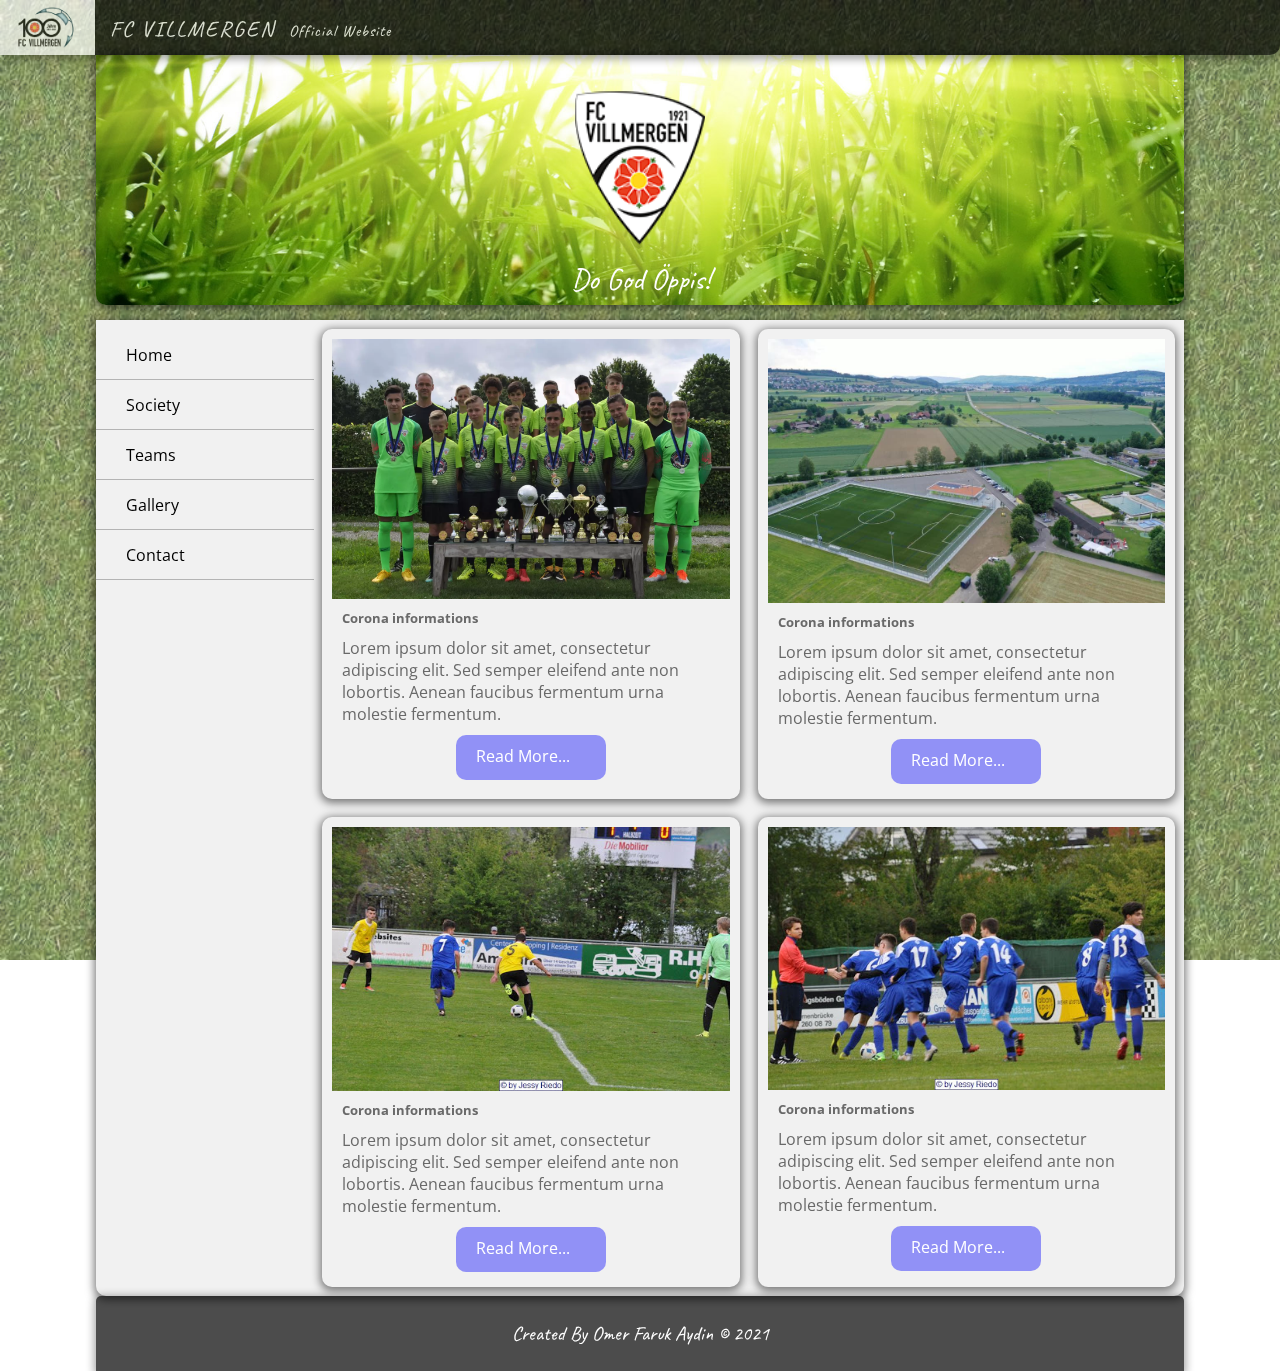
<file: index.html>
<!DOCTYPE html>
<html lang="en">

<head>
	<meta charset="UTF-8">
	<meta http-equiv="X-UA-Compatible" content="IE=edge">
	<meta name="viewport" content="width=device-width, initial-scale=1.0">
	<title>FC Villmergen</title>
	<link rel="stylesheet" href="style.css">
	<link rel="preconnect" href="https://fonts.gstatic.com">
	<link href="https://fonts.googleapis.com/css2?family=Caveat:wght@500&family=Open+Sans:wght@300;400;600&display=swap" rel="stylesheet">
	<link rel="stylesheet" href="https://use.fontawesome.com/releases/v5.0.13/css/all.css" integrity="sha384-DNOHZ68U8hZfKXOrtjWvjxusGo9WQnrNx2sqG0tfsghAvtVlRW3tvkXWZh58N9jp"
	 crossorigin="anonymous">
	<meta name="viewport" content="width=device-width, initial-scale=1, maximum-scale=1, user-scalable=0;">
</head>

<body>
	<img class="backgroundimg"  src="/images/Background-image.jpg" alt="">
  <header class="social">
    <img id="firstlogo"   src="/images/logo100.png" alt="">
    <a href="index.html"><p  class="font"> FC VILLMERGEN &nbsp;<span>Official Website</span></p> </a>    
    <a href="mailto:spiko@fc-villmergen.ch" target="_blank"><i class="far fa-envelope"></i></a>
    <a href="https://www.instagram.com/fcvillmergen1921/?hl=en" target="_blank"><i class="fab fa-instagram"></i></a>
    <a href="https://www.facebook.com/fcvillmergen" target="_blank"><i class="fab fa-facebook-square"></i></a>
    <a href="https://www.google.com/webhp?hl=en&sa=X&ved=0ahUKEwjaq8XQuIXwAhUPH-wKHafWCdIQPAgI" target="_blank"><i class="fab fa-google"></i></a> 
        
  </header>
  <main id="container">
    <header>
      <img id="header-image" src="/images/banner1.jpg" alt="">
      <a href="index.html"> <img id="centered" src="/images/logo.png" alt="#" width="130"> </a>
      <p class="header-text">Do God Öppis!</p>
    </header>
    <section >
      <nav>
        <ul>
          <li><a href="index.html"><i class="fas fa-home"></i>Home</a></li>
          <li><a href="society.html"><i class="fas fa-futbol"></i>Society</a></li>
          <li><a href="Teams.html"><i class="fas fa-users"></i>Teams</a></li>
          <li><a href="gallery.html"><i class="fas fa-images"></i>Gallery</a></li>
          <li><a href="contact.html"><i class="far fa-address-book"></i>Contact</a></li>
        </ul>
      </nav>
      <article>
        <aside class="content">
          <img src="/images/photoone.jpg" alt="#" class="infimg">
          <h5>Corona informations</h5>
          <p class="context">Lorem ipsum dolor sit amet, consectetur adipiscing elit. Sed semper eleifend ante non lobortis. Aenean faucibus fermentum urna molestie fermentum. </p>
          <a href="#" class="btnread">Read More...</a>
        </aside>
        <aside class="content">
          <img src="/images/Feld.jpg" alt="#" class="infimg">
          <h5>Corona informations</h5>
          <p class="context">Lorem ipsum dolor sit amet, consectetur adipiscing elit. Sed semper eleifend ante non lobortis. Aenean faucibus fermentum urna molestie fermentum. </p>
          <a href="#" class="btnread">Read More...</a>
        </aside>
        <aside class="content">
          <img src="/images/phototwo.jpg" alt="#" class="infimg">
          <h5>Corona informations</h5>
          <p class="context">Lorem ipsum dolor sit amet, consectetur adipiscing elit. Sed semper eleifend ante non lobortis. Aenean faucibus fermentum urna molestie fermentum. </p>
          <a href="#" class="btnread">Read More...</a>
        </aside>
        <aside class="content">
          <img src="/images/photothree.jpg" alt="#" class="infimg">
          <h5>Corona informations</h5>
          <p class="context">Lorem ipsum dolor sit amet, consectetur adipiscing elit. Sed semper eleifend ante non lobortis. Aenean faucibus fermentum urna molestie fermentum. </p>
          <a href="#" class="btnread">Read More...</a>
        </aside>
      </article>
    </section>
   <footer> 
    <a href="mailto:oemer.aydin@powercoders.org" target="_blank">Created By Omer Faruk Aydin &#169;  2021</a> 
   </footer>
  </main>
  <script src="script.js"></script>
</body>
</html>
</file>
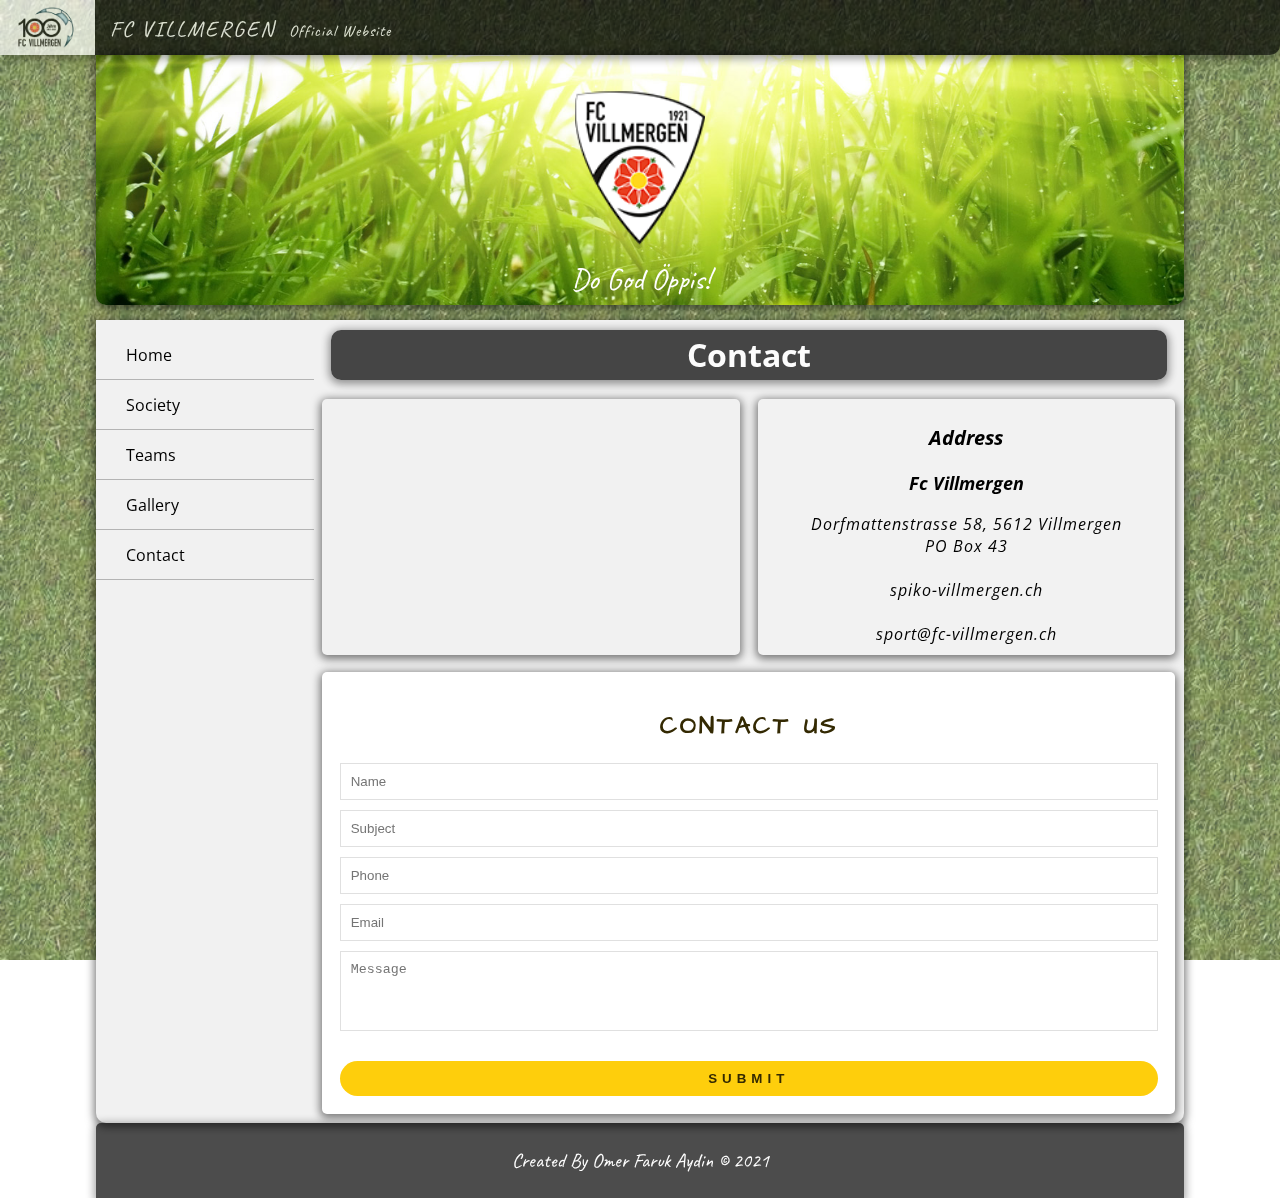
<file: contact.html>
<!DOCTYPE html>
<html lang="en">

<head>
	<meta charset="UTF-8">
	<meta http-equiv="X-UA-Compatible" content="IE=edge">
	<meta name="viewport" content="width=device-width, initial-scale=1.0">
	<title>Contact</title>
	<link rel="stylesheet" href="style.css">
	<link rel="preconnect" href="https://fonts.gstatic.com">
	<link href="https://fonts.googleapis.com/css2?family=Caveat:wght@500&family=Open+Sans:wght@300;400;600&display=swap" rel="stylesheet">
	<link rel="stylesheet" href="https://use.fontawesome.com/releases/v5.0.13/css/all.css" integrity="sha384-DNOHZ68U8hZfKXOrtjWvjxusGo9WQnrNx2sqG0tfsghAvtVlRW3tvkXWZh58N9jp"
	 crossorigin="anonymous">
	<meta name="viewport" content="width=device-width, initial-scale=1, maximum-scale=1, user-scalable=0;">
	<link rel="preconnect" href="https://fonts.gstatic.com">
	<link href="https://fonts.googleapis.com/css2?family=Architects+Daughter&display=swap" rel="stylesheet">
</head>

<body>
	<img class="backgroundimg" src="/images/Background-image.jpg" alt="">
  <header class="social">
     <img id="firstlogo" src="/images/logo100.png" alt="">
     <a href="index.html"><p  class="font"> FC VILLMERGEN &nbsp;<span>Official Website</span></p> </a> 
     <a href="mailto:spiko@fc-villmergen.ch" target="_blank"><i class="far fa-envelope"></i></a>
     <a href="https://www.instagram.com/fcvillmergen1921/?hl=en" target="_blank"><i  class="fab fa-instagram"></i></a>
     <a href="https://www.facebook.com/fcvillmergen" target="_blank"><i class="fab fa-facebook-square"></i></a>
     <a href="https://www.google.com/webhp?hl=en&sa=X&ved=0ahUKEwjaq8XQuIXwAhUPH-wKHafWCdIQPAgI" target="_blank"><i class="fab fa-google"></i></a> 
  </header>
  <main id="container">
     <header>
       <img id="header-image" src="/images/banner1.jpg" alt="">
       <a href="index.html"> <img id="centered" src="/images/logo.png" alt="#" width="130" > </a>
       <p class="header-text">Do God Öppis!</p>
     </header>
    <section>
      <nav>
        <ul>
          <li><a href="index.html"><i class="fas fa-home"></i>Home</a></li>
          <li><a href="society.html"><i class="fas fa-futbol"></i>Society</a></li>
          <li><a href="Teams.html"><i class="fas fa-users"></i>Teams</a></li>
          <li><a href="gallery.html"><i class="fas fa-images"></i>Gallery</a></li>
          <li><a href="contact.html"><i class="far fa-address-book"></i>Contact</a></li>
        </ul>
      </nav>
    <article>
      <h1>Contact</h1>
      <iframe src="https://www.google.com/maps/embed?pb=!1m18!1m12!1m3!1d6718.186147322434!2d8.241044399329029!3d47.35434742016132!2m3!1f0!2f0!3f0!3m2!1i1024!2i768!4f13.1!3m3!1m2!1s0x4790112cb524c991%3A0x5517b39ad207348f!2sFC%20Villmergen!5e1!3m2!1sen!2sch!4v1618682185495!5m2!1sen!2sch" width="600" height="450" style="border:0;" allowfullscreen="" loading="lazy"></iframe>
      <section class="address">
       <address>
          <p class="addresstitle">Address</p>
          <p class="addresssubtitle">Fc Villmergen </p>
          <span class="addressinfo">Dorfmattenstrasse 58, 5612 Villmergen <br>PO Box 43 <br>  <br>
          <a class="addressmail" href="mailto:spiko@fc-villmergen.ch" target="_blank">spiko-villmergen.ch</a> <br>
          <a class="addressmail"  href="mailto:sport@fc-villmergen.ch" target="_blank">sport@fc-villmergen.ch</a>
          </span>
        </address>
      </section>
     
        <section class="wrapper">
  <h2>Contact us</h2>
  <p id="error_message"></p>
  <form id="myform" onsubmit="return validate();">
    <aside class="input_field">
        <input type="text" placeholder="Name" id="name">
    </aside>
    <aside class="input_field">
        <input type="text" placeholder="Subject" id="subject">
    </aside>
    <aside class="input_field">
        <input type="text" placeholder="Phone" id="phone">
    </aside>
    <aside class="input_field">
        <input type="text" placeholder="Email" id="email">
    </aside>
    <aside class="input_field">
        <textarea placeholder="Message" id="message"></textarea>
    </aside>
    <aside class="btn">
        <input type="submit" value="SUBMIT">
    </aside>
  </form>
</section>
      
    </article>
  </section>
  <footer>
    <a href="mailto:oemer.aydin@powercoders.org" target="_blank">Created By Omer Faruk Aydin &#169;  2021</a>
  </footer>
 </main>
<script src="script.js"></script>
</body>
</html>
</file>
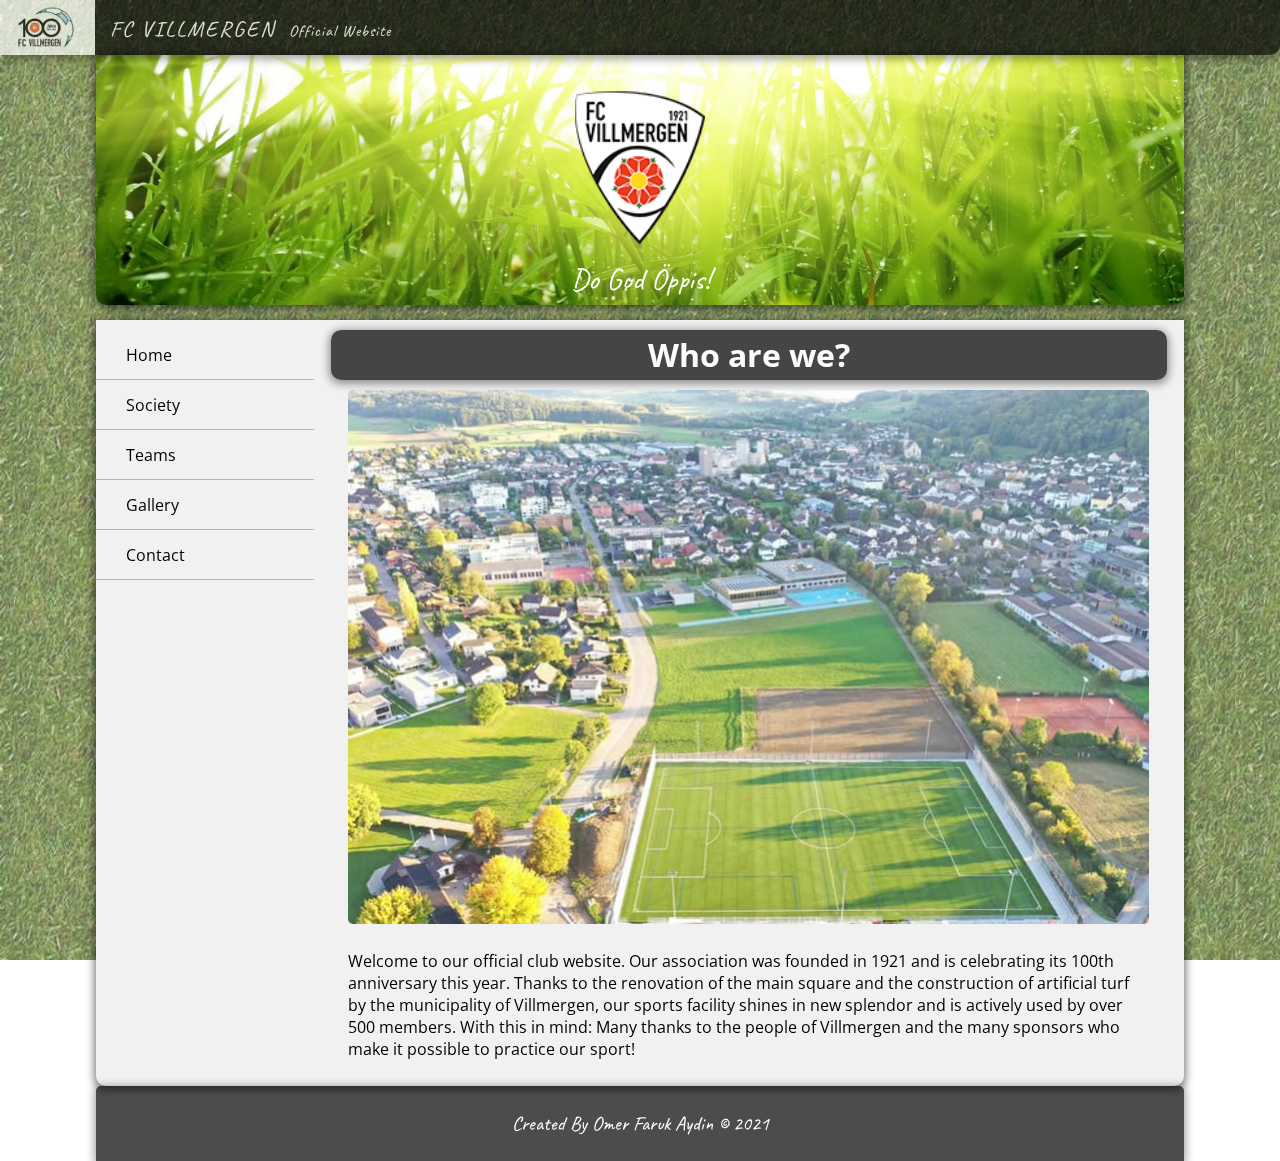
<file: society.html>
<!DOCTYPE html>
<html lang="en">

<head>
	<meta charset="UTF-8">
	<meta http-equiv="X-UA-Compatible" content="IE=edge">
	<meta name="viewport" content="width=device-width, initial-scale=1.0">
	<title>Society</title>
	<link rel="stylesheet" href="style.css">
	<link rel="preconnect" href="https://fonts.gstatic.com">
	<link href="https://fonts.googleapis.com/css2?family=Caveat:wght@500&family=Open+Sans:wght@300;400;600&display=swap" rel="stylesheet">
	<link rel="stylesheet" href="https://use.fontawesome.com/releases/v5.0.13/css/all.css" integrity="sha384-DNOHZ68U8hZfKXOrtjWvjxusGo9WQnrNx2sqG0tfsghAvtVlRW3tvkXWZh58N9jp"
	 crossorigin="anonymous">
	<meta name="viewport" content="width=device-width, initial-scale=1, maximum-scale=1, user-scalable=0;">
</head>

<body>
	<img class="backgroundimg" src="/images/Background-image.jpg" alt="">
  <header class="social">
    <img id="firstlogo" src="/images/logo100.png" alt="">
    <a href="index.html"><p  class="font"> FC VILLMERGEN &nbsp;<span>Official Website</span></p> </a> 
    <a href="mailto:spiko@fc-villmergen.ch" target="_blank"><i class="far fa-envelope"></i></a>
    <a href="https://www.instagram.com/fcvillmergen1921/?hl=en" target="_blank"><i class="fab fa-instagram"></i></a>
    <a href="https://www.facebook.com/fcvillmergen" target="_blank"><i class="fab fa-facebook-square"></i></a>
    <a href="https://www.google.com/webhp?hl=en&sa=X&ved=0ahUKEwjaq8XQuIXwAhUPH-wKHafWCdIQPAgI" target="_blank"><i class="fab fa-google"></i></a>
  </header>
  <main id="container">
    <header>
      <img id="header-image" src="/images/banner1.jpg" alt="">
      <a href="index.html"> <img id="centered" src="/images/logo.png" alt="#" width="130"> </a>
      <p class="header-text">Do God Öppis!</p>
    </header>
    <section>
      <nav>
        <ul>
          <li><a href="index.html"><i class="fas fa-home"></i>Home</a></li>
          <li><a href="society.html"><i class="fas fa-futbol"></i>Society</a></li>
          <li><a href="Teams.html"><i class="fas fa-users"></i>Teams</a></li>
          <li><a href="gallery.html"><i class="fas fa-images"></i>Gallery</a></li>
          <li><a href="contact.html"><i class="far fa-address-book"></i>Contact</a></li>
        </ul>
        </nav>
        <article>
          <h1>Who are we?</h1>
          <img class="society" src="/images/Ferien3.jpg" alt="Fc Villmergen">
          <p class="society-text">Welcome to our official club website. Our association was founded in 1921 and is celebrating its 100th anniversary this year. Thanks to the renovation of the main square and the construction of artificial turf by the municipality of Villmergen, our sports facility shines in new splendor and is actively used by over 500 members. With this in mind: Many thanks to the people of Villmergen and the many sponsors who make it possible to practice our sport!</p>
          
        </article>
    </section>
    <footer>
      <a href="mailto:oemer.aydin@powercoders.org" target="_blank">Created By Omer Faruk Aydin &#169;  2021</a>
    </footer>
  </main>
  <script src="script.js"></script>
</body>
</html>
</file>
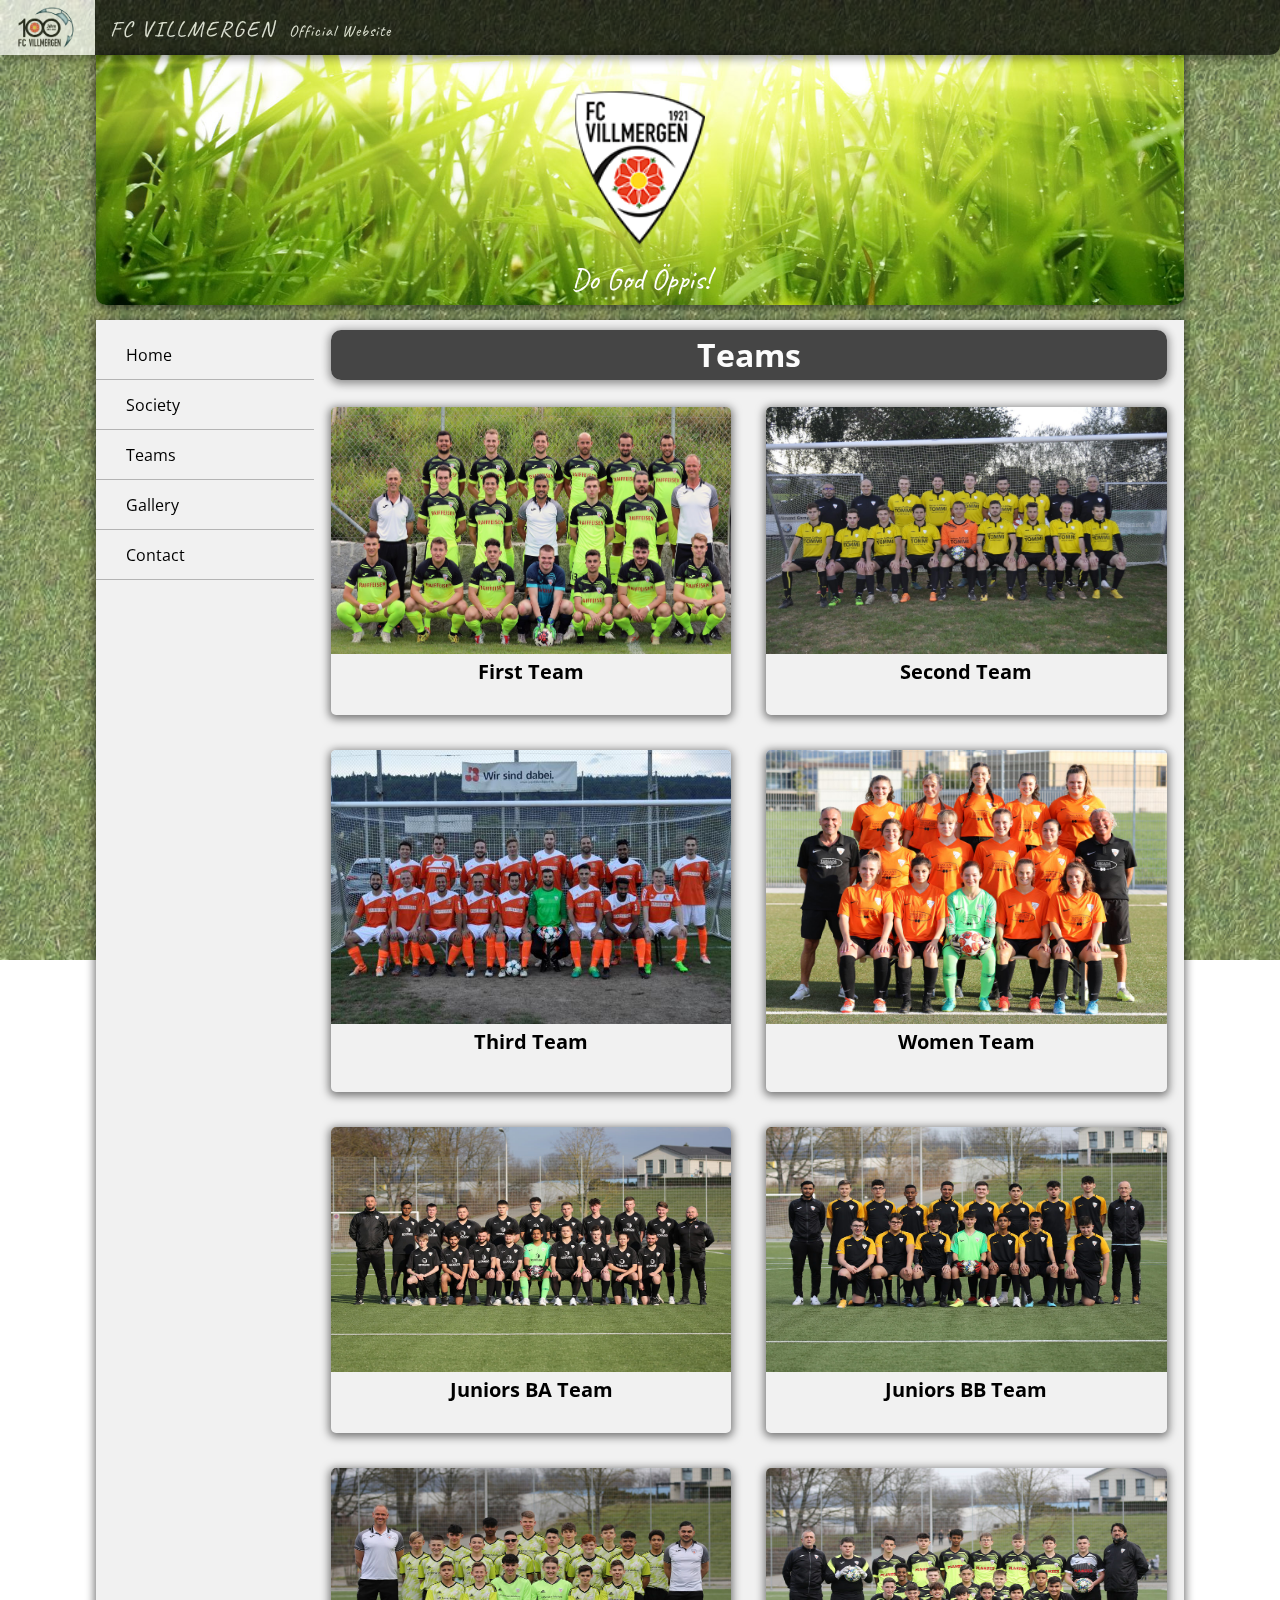
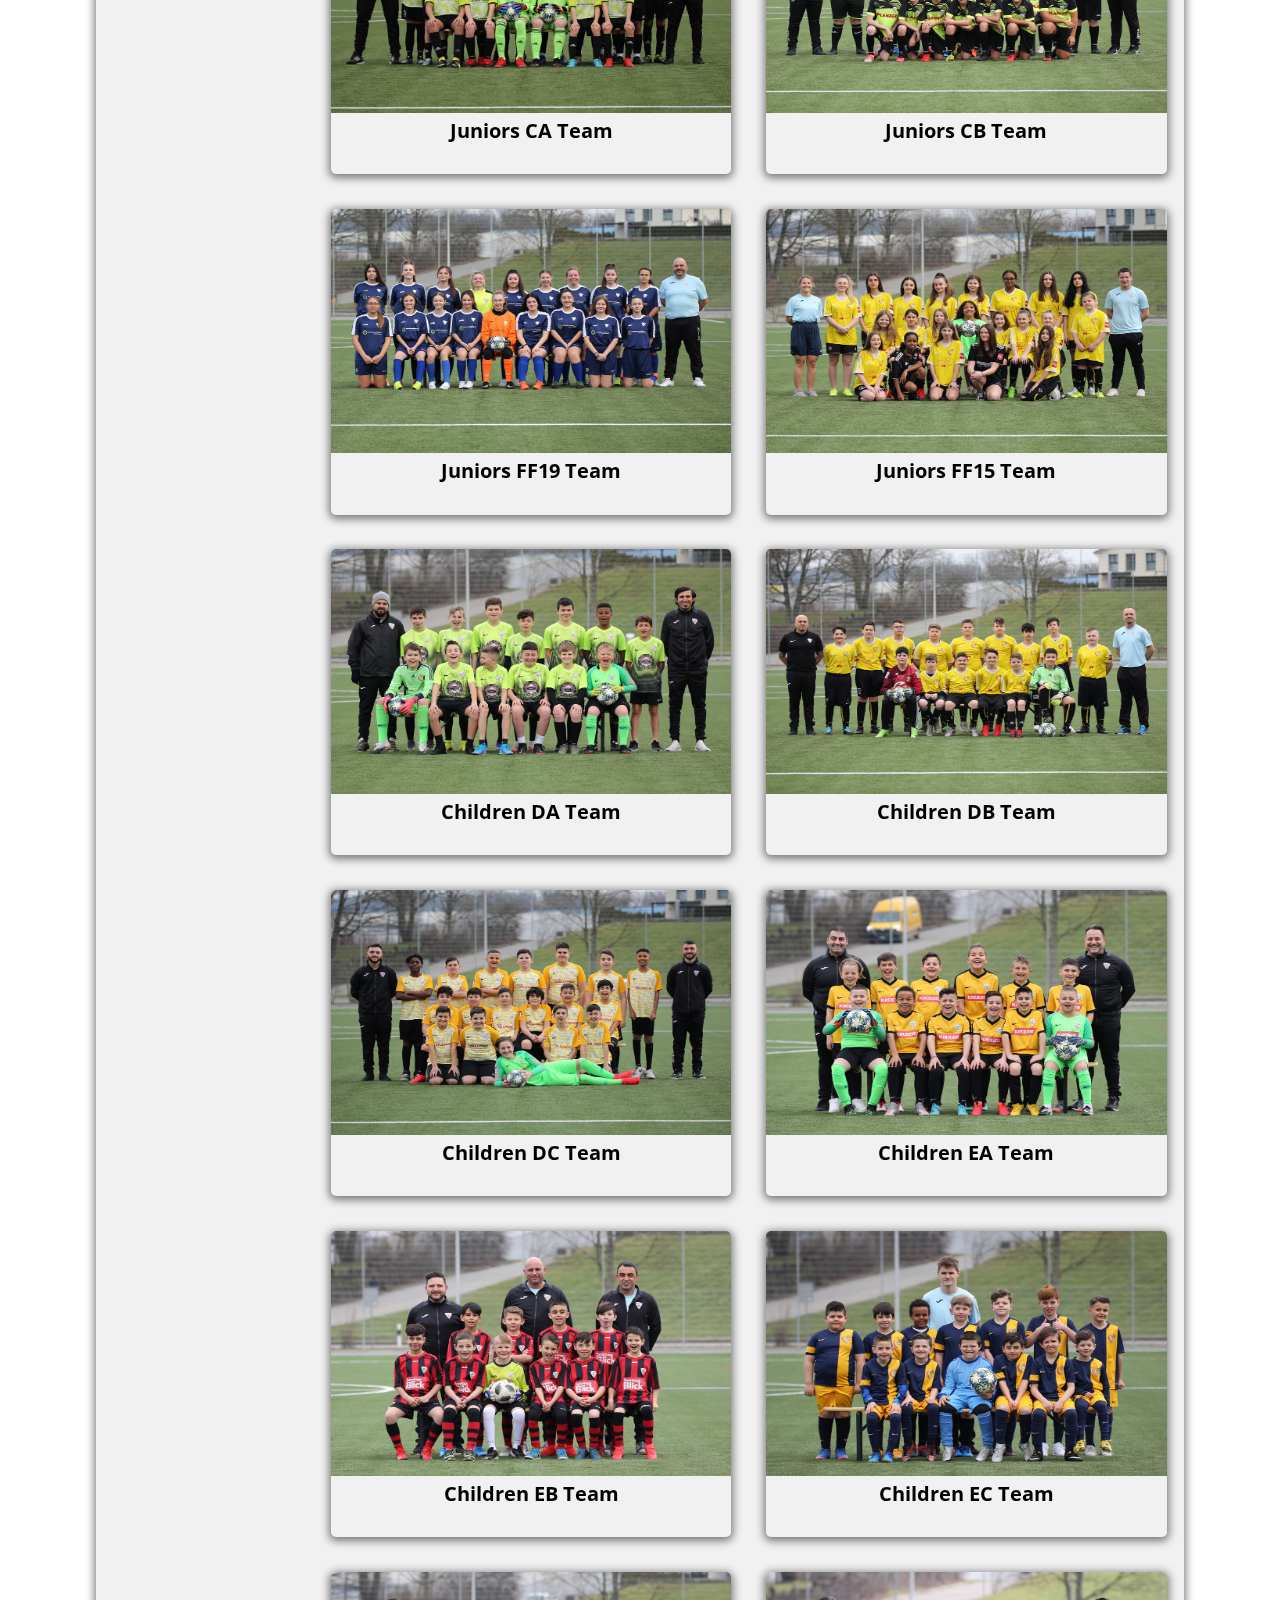
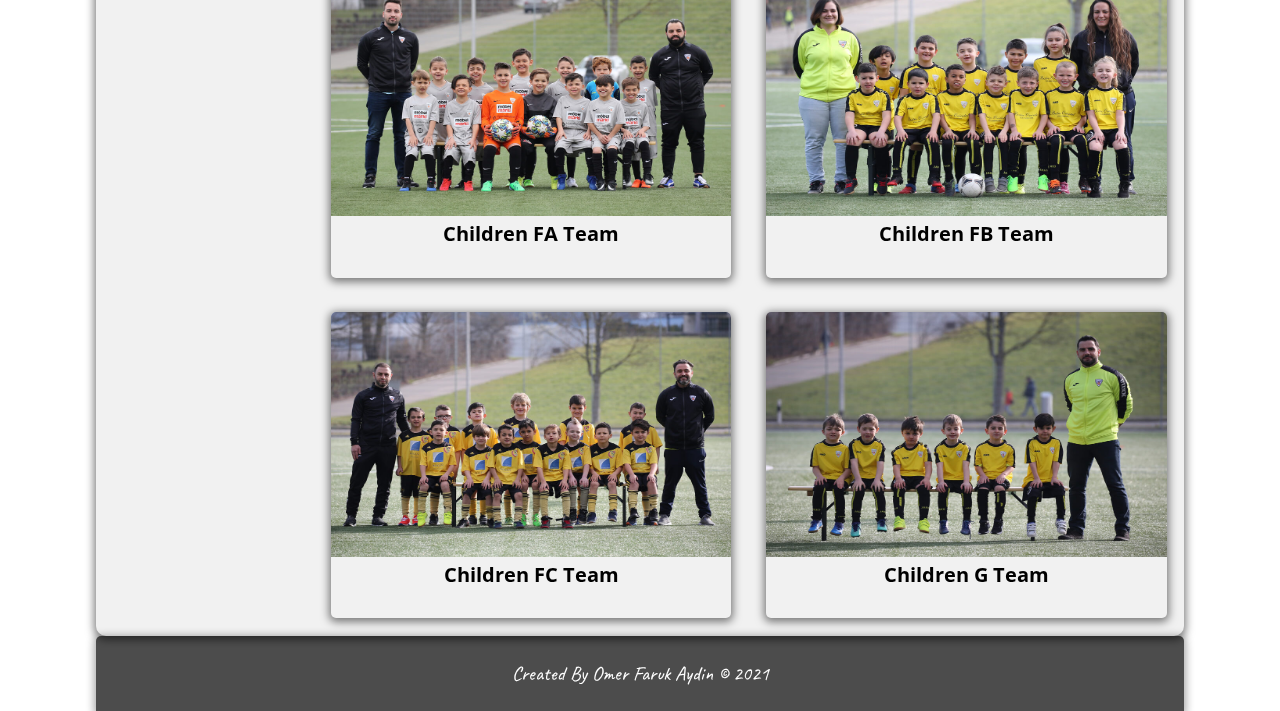
<file: Teams.html>
<!DOCTYPE html>
<html lang="en">

<head>
	<meta charset="UTF-8">
	<meta http-equiv="X-UA-Compatible" content="IE=edge">
	<meta name="viewport" content="width=device-width, initial-scale=1.0">
	<title>Teams</title>
	<link rel="stylesheet" href="style.css">
	<link rel="preconnect" href="https://fonts.gstatic.com">
	<link href="https://fonts.googleapis.com/css2?family=Caveat:wght@500&family=Open+Sans:wght@300;400;600&display=swap" rel="stylesheet">
	<link rel="stylesheet" href="https://use.fontawesome.com/releases/v5.0.13/css/all.css" integrity="sha384-DNOHZ68U8hZfKXOrtjWvjxusGo9WQnrNx2sqG0tfsghAvtVlRW3tvkXWZh58N9jp"
	 crossorigin="anonymous">
	<meta name="viewport" content="width=device-width, initial-scale=1, maximum-scale=1, user-scalable=0;">
</head>

<body>
	<img class="backgroundimg" src="/images/Background-image.jpg" alt="">
  <header class="social">
    <img id="firstlogo" src="/images/logo100.png" alt="">
    <a href="index.html"><p  class="font"> FC VILLMERGEN &nbsp;<span>Official Website</span></p> </a> 
    <a href="mailto:spiko@fc-villmergen.ch" target="_blank"><i class="far fa-envelope"></i></a>
    <a href="https://www.instagram.com/fcvillmergen1921/?hl=en" target="_blank"><i class="fab fa-instagram"></i></a>
    <a href="https://www.facebook.com/fcvillmergen" target="_blank"><i class="fab fa-facebook-square"></i></a>
    <a href="https://www.google.com/webhp?hl=en&sa=X&ved=0ahUKEwjaq8XQuIXwAhUPH-wKHafWCdIQPAgI" target="_blank"><i class="fab fa-google"></i></a> 
  </header>
  <main id="container">
    <header>
      <img id="header-image" src="/images/banner1.jpg" alt="">
      <a href="index.html"> <img id="centered" src="/images/logo.png" alt="#" width="130"> </a>
      <p class="header-text">Do God Öppis!</p>
    </header>
    <section>
      <nav>
        <ul>
          <li><a href="index.html"><i class="fas fa-home"></i>Home</a></li>
          <li><a href="society.html"><i class="fas fa-futbol"></i>Society</a></li>
          <li><a href="Teams.html"><i class="fas fa-users"></i>Teams</a></li>
          <li><a href="gallery.html"><i class="fas fa-images"></i>Gallery</a></li>
          <li><a href="contact.html"><i class="far fa-address-book"></i>Contact</a></li>
        </ul>
      </nav>
      <article>
        <h1>Teams</h1>
        <aside class="teams">
          <a href="/images/first-team.jpg" target="_blank"><img src="/images/first-team.jpg" alt="" class="teamsimg"></a>
          <h3 class="teamnames">First Team</h3>
        </aside>
        <aside class="teams">
          <a href="/images/Second-team.jpg" target="_blank"><img src="/images/Second-team.jpg" alt="" class="teamsimg"></a> 
          <h3 class="teamnames">Second Team</h3>
        </aside>
        <aside class="teams">
          <a href="/images/Third-team.jpg" target="_blank"><img src="/images/Third-team.jpg" alt="" class="teamsimg"></a>
          <h3 class="teamnames">Third Team</h3>
        </aside>
        <aside class="teams">
          <a href="/images/Women-team.jpg" target="_blank"><img src="/images/Women-team.jpg" alt="" class="teamsimg"></a>
          <h3 class="teamnames">Women Team</h3>
        </aside>
        <aside class="teams">
          <a href="/images/juniorsba.jpg" target="_blank"><img src="/images/juniorsba.jpg" alt="" class="teamsimg"></a>
          <h3 class="teamnames">Juniors BA Team</h3>
        </aside>
        <aside class="teams">
          <a href="/images/juniorsbb.jpg" target="_blank"><img src="/images/juniorsbb.jpg" alt="" class="teamsimg"></a>
          <h3 class="teamnames">Juniors BB Team</h3>
        </aside>
        <aside class="teams">
          <a href="/images/juniorsca.jpg" target="_blank"><img src="/images/juniorsca.jpg" alt="" class="teamsimg"></a>
          <h3 class="teamnames">Juniors CA Team</h3>
        </aside>
        <aside class="teams">
          <a href="/images/juniorscb.jpg" target="_blank"><img src="/images/juniorscb.jpg" alt="" class="teamsimg"></a>
          <h3 class="teamnames">Juniors CB Team</h3>
        </aside>
        <aside class="teams">
          <a href="/images/juniorenff19.jpg" target="_blank"><img src="/images/juniorenff19.jpg" alt="" class="teamsimg"></a>
          <h3 class="teamnames">Juniors FF19 Team</h3>
        </aside>
        <aside class="teams">
          <a href="/images/juniorenff15.jpg" target="_blank"><img src="/images/juniorenff15.jpg" alt="" class="teamsimg"></a>
          <h3 class="teamnames">Juniors FF15 Team</h3>
        </aside>
        <aside class="teams">
          <a href="/images/childrenda.jpg" target="_blank"><img src="/images/childrenda.jpg" alt="" class="teamsimg"></a>
          <h3 class="teamnames">Children DA Team</h3>
        </aside>
        <aside class="teams">
          <a href="/images/childrendb.jpg" target="_blank"><img src="/images/childrendb.jpg" alt="" class="teamsimg"></a>
          <h3 class="teamnames">Children DB Team</h3>
        </aside>
        <aside class="teams">
          <a href="/images/childrendc.jpg" target="_blank"><img src="/images/childrendc.jpg" alt="" class="teamsimg"></a>
          <h3 class="teamnames">Children DC Team</h3>
        </aside>
        <aside class="teams">
          <a href="/images/childrenea.jpg" target="_blank"><img src="/images/childrenea.jpg" alt="" class="teamsimg"></a>
          <h3 class="teamnames">Children EA Team</h3>
        </aside>
        <aside class="teams">
          <a href="/images/childreneb.jpg" target="_blank"><img src="/images/childreneb.jpg" alt="" class="teamsimg"></a>
          <h3 class="teamnames">Children EB Team</h3>
        </aside>
        <aside class="teams">
          <a href="/images/childrenec.jpg" target="_blank"><img src="/images/childrenec.jpg" alt="" class="teamsimg"></a>
          <h3 class="teamnames">Children EC Team</h3>
        </aside>
        <aside class="teams">
          <a href="/images/childrenfa.jpg" target="_blank"><img src="/images/childrenfa.jpg" alt="" class="teamsimg"></a>
          <h3 class="teamnames">Children FA Team</h3>
        </aside>
        <aside class="teams">
          <a href="/images/childrenfb.jpg" target="_blank"><img src="/images/childrenfb.jpg" alt="" class="teamsimg"></a>
          <h3 class="teamnames">Children FB Team</h3>
        </aside>
        <aside class="teams">
          <a href="/images/childrenfc.jpg" target="_blank"><img src="/images/childrenfc.jpg" alt="" class="teamsimg"></a>
          <h3 class="teamnames">Children FC Team</h3>
        </aside>
        <aside class="teams">
          <a href="/images/childreng.jpg" target="_blank"><img src="/images/childreng.jpg" alt="" class="teamsimg"></a>
          <h3 class="teamnames">Children G Team</h3>
        </aside>
      </article>
    </section>
    <footer>
      <a href="mailto:oemer.aydin@powercoders.org" target="_blank">Created By Omer Faruk Aydin &#169;  2021</a>
    </footer>
  </main>
  <script src="script.js"></script>
</body>
</html>
</file>
<file: style.css>
/*Desktop screens*/
*, *::after, *::before{
  box-sizing: inherit;
}
html,body{
  box-sizing: border-box;
}
body {
  margin: 0;
  padding: 0;
  font-family: 'Open Sans', sans-serif;
}
.backgroundimg {
  min-height: 100%;
  width: 100%;
  height: auto;
  position: fixed;
  top: 0;
  left: 0;
  z-index: -1;
  opacity: 0.7;
}
.social{
  background-color: black;
  color: white;
  width: 100%;
  height: 3.438rem;
  position: sticky;
  position: -webkit-sticky;
  top: 0;
  z-index: 1;
  font-size: 1.375rem;
  text-align: right;
  padding: 0.938rem;
  font-family: 'Caveat', cursive;
  opacity: 0.7;  
  margin-bottom: 0;
}
.font{
  float: left;
  letter-spacing: 0.125rem;
  margin: 0;
  padding: 0;
}
#firstlogo{
  float: left;
  margin: -15px 15px 0 -18px;
  width: auto;
  height: 3.438rem;
}
.font:hover{
  transition: opacity 300ms;
  opacity: 0.5;
  background-color: black;
}
span{
  font-size: 1rem;
  letter-spacing: 0.063rem;
}
.social a{
  margin-right: 0.938rem;
  color: white;  
}
.social a:hover{
  transition: opacity 300ms;
  opacity: 0.5;
  background-color: black;
}
#container{
  width:85%;
  margin: auto;
  height: auto;  
}
header{
  width: 100%;
  height: 15.625rem;
  box-shadow: 0 0.125rem 0.5rem 0.125rem rgba(0, 0, 0, 0.5);
  border-bottom-left-radius: 0.625rem;
  border-bottom-right-radius: 0.625rem;
  position: relative;
  margin-bottom: 0.313rem;
}
#header-image{
  width: 100%;
  height: 15.625rem;
  border-bottom-left-radius: 0.625rem;
  border-bottom-right-radius: 0.625rem;
}
.header-text{
  text-align: center;
  margin: -3.125rem;
  font-family: 'Caveat', cursive;
  font-size: 1.875rem;
  color: white;
}
#centered {
  position: absolute;
  top: 45%;
  left: 50%;
  transform: translate(-50%,-50%);
  cursor: pointer;
}
section{
  width: 100%;
  height: auto;
  background-color: #f1f1f1;
  border-bottom-left-radius: 0.625rem;
  border-bottom-right-radius: 0.625rem;
  box-shadow: 0 0.125rem 0.5rem 0.125rem rgba(0, 0, 0, 0.5);
  margin-top: 0.938rem;
  overflow: auto;
}
nav{
  width: 20%;
  float: left;
  margin-top: 0.625rem;
  height: auto;
}
nav ul{
  width: auto;
  height: 100%;
  margin: 0;
  padding: 0;
}
nav li{
  list-style-type: none;
}
nav li a{
  height: 3.125rem;
  line-height: 3.125rem;
  text-decoration: none;
  color: black;
  border-bottom: 0.063rem solid #b4b4b4;
  padding-left: 1.25rem;
  display: block;
}
nav li a:hover{
  color: white;
  background-color: #adadad;
}
 i{
  margin-right: 0.625rem;
 }
 article{
  display: flex;
  flex-wrap: wrap;
 }
 article h1{
  width: 96%;
  margin: 10px auto;
 }
 .content{
  flex: 44%;
  margin:1%;
  padding: 10px;
  border-radius: 10px;
  box-shadow: 0 0.125rem 0.5rem 0.125rem rgba(0, 0, 0, 0.5);
 }
 .infimg{
  width: 100%;
  height: auto;
  margin: 0 auto;
  transition: opacity 600ms;
  display: block;
  cursor: pointer;
  object-fit: contain;
 }

 h5{
  margin: 0.625rem;
  color: dimgray;
 }
 .context{
  margin:  0.625rem;
  color: dimgray;
 }
 .btnread:link{
  display: block;
  width: 9.375rem;
  height:2.813rem;
  padding: 0.625rem 1.25rem;
  background-color: rgba(0, 0, 255, 0.397);
  color: white;
  text-decoration: none;
  margin: auto auto 5px auto;
  border-radius: 0.625rem;   
 }
 .btnread:hover{
  opacity: 0.8;
 }
 .infimg:hover{
  opacity: 0.5;
 }
 footer{
  width: 100%;
  height: 4.688rem;
  background-color: black;
  font-family: 'Caveat', cursive;
  line-height: 4.688rem;
  text-align: center;
  opacity: 0.7;
  font-size: 1.25rem;
  box-shadow: 0 0.125rem 0.5rem 0.125rem rgba(0, 0, 0, 0.5);
  border-top-left-radius: 5px;
  border-top-right-radius: 5px;
 }
 footer a{
  color: white;
  text-decoration: none;
 }
 footer a:hover{
  opacity: 0.6;
  transition: opacity 500ms;
 }
 h1{
  text-align: center;
  background-color: rgba(0, 0, 0, 0.89);
  color: white;
  height: 3.125rem;
  line-height: 3.125rem;
  margin: 0 0.625rem;
  border-radius: 0.625rem;
  box-shadow: 0 0.125rem 0.5rem 0.125rem rgba(0, 0, 0, 0.5);
  opacity: 0.8;
 }
 .teams{
  flex: 40%;
  margin:2%;
  background-color: #f1f1f1;
  border-radius: 0.313rem;
  box-shadow: 0 0.125rem 0.5rem 0.125rem rgba(0, 0, 0, 0.5);
 }
 .teamsimg{
     display: block;
  width: 100%; 
  height: 80%;
  border-top-left-radius: 0.313rem;
  border-top-right-radius: 0.313rem;
  transition: opacity 600ms;
  cursor: pointer;
      object-fit: fill;
    margin: 0 auto
 }
 .teamnames{
  font-size: 1.25rem;
  display: inline-block;
  margin: 0;
  color: black;
  text-align: center;
  height: 2.938rem;
  line-height: 2.813rem;
  width: 100%;
  margin-top: -0.313rem;
 }
 .teamsimg:hover{
  opacity: 0.5;
 }
 .society-text{
  flex: 90%;
  margin:3% 4%;
 }
 .society{
  float: left;
  border-radius: 0.313rem;
  margin: auto;
  width: 92%;
  height: auto;
 }

.gallerycontainer{
  display: inline-block;
  margin-bottom: 10px;
  overflow: hidden;
  position: relative;
  column-count: 3;
  padding: 10px;
}
 .galeryimg{
  width: 100%;
  height: auto;
  margin: 6px auto;
  border-radius: 0.313rem;
  opacity: 0.6;
  transition: all 600ms;
  box-shadow: 0 0.125rem 0.5rem 0.125rem rgba(0, 0, 0, 0.5);
  object-fit: contain;
 }
 .galeryimg:hover{
  opacity: 1;
  border: 0.313rem solid white; 
  cursor: pointer;
 }
 iframe{
  flex: 44%;
  margin: 1%;
  height: auto;
  border-radius: 0.313rem;
  box-shadow: 0 0.125rem 0.5rem 0.125rem rgba(0, 0, 0, 0.5);
 }
 .address{
  flex: 44%;
  margin: 1%;
  height: auto;
  background-color: #f2f2f2;
  padding: 0.313rem 0.625rem 0.625rem 0.625rem;
  border-radius: 0.313rem;
  text-align: center;
 }
 .addresstitle{
  font-weight: bold;
  font-size: 20px;
 }
 .addresssubtitle{
  font-weight: bold;
  font-size: 18px;
 }
.addressmail{
  text-decoration: none;
  display: block;
  text-align: center;
  color: black;
}
.wrapper{
  padding: 2%;
  margin: 1%;
  width: 98%;
  background: #fff;
  border-radius: 5px;
}
.wrapper h2{
  text-align: center;
  margin-bottom: 20px;
  text-transform: uppercase;
  letter-spacing: 3px;
  color: #332902;
  font-family: 'Architects Daughter', cursive;
}
.wrapper .input_field{
  margin-bottom: 10px;
}
.wrapper .input_field input[type="text"],
.wrapper textarea{
  border: 1px solid #e0e0e0;
  width: 100%;
  padding: 10px;
}
.wrapper textarea{
  resize: none;
  height: 80px;
}
.wrapper .btn input[type="submit"]{
  border: 0px;
  margin-top: 15px;
  padding: 10px;
  text-align: center;
  width: 100%;
  background-color: #fece0c;
  color: #332902;
  text-transform: uppercase;
  letter-spacing: 5px;
  font-weight: bold;
  border-radius: 25px;
  cursor: pointer;  
}
.wrapper .btn input[type="submit"]:hover{
  background-color: #fece0c7a;
  transition: 300ms;
}
#error_message{
  margin-bottom: 20px;
  background-color: #fece0c;
  padding: 0px;
  text-align: center;
  font-size: 14px;
  transition: all 0.8s ease;
  border-radius: 25px;
}

/* Cellphone screens */
@media screen and (max-width: 500px) {
 .address{
  width: 95%;
  margin:2% auto;
 }
 body{
   overflow-x: hidden;
 }
 iframe{
  width: 95%;
  margin:2% auto;
 }

 nav{
  width: 100%;
  margin-bottom: 10px;
  text-align: center;
 }
 article{
  flex-direction: column;
  margin: 1%;
  min-width: 95%;
 }
 article a{
  flex-direction: column;
  margin: 1%;
  min-width: 95%;
 }
 .social {
  display:inline-block;
  height: auto;
 }
 .social a{
  margin: auto 5px; 
  }
 article h1{
  margin: 0 auto;
 }
.teams{
  min-width: 90%;
  flex: 90%;
  margin:2%;
}
.society{
  min-width: 90%;
  flex: 95%;
  margin:2% auto;
}
.society-text{
  margin: 2%;
  flex: 90%;
  min-width: 90%;
}
 .infimg{
   opacity: 1;
   width: 100%;
 }
#container{
  width: 90%;
  margin: auto;  
}
.content{
  margin: 1%;
  object-fit: contain;
  width: 98%;
}
.content a{
  margin: 2px auto;
  height: auto;
}
 .galeryimg{
  opacity: 1;
 }
 .gallerycontainer{
   column-count: 1;
 }
#firstlogo{
  display: none;
}
.btnread:link{
  width: 40%;
  margin: auto auto 5px auto;
  text-align: center;
  font-size: 13px;
  padding: 8px;
}
}
/*Tablet screens*/
@media screen and (min-width: 500px) and (max-width: 900px) {
.social {
  display:inline-block;
  height: auto;
 }
nav{
  width: 100%;
  margin-bottom: 10px;
  text-align: center;
 }
 article {
  min-width: 100%;
  margin: auto;
  padding: auto;
}
  article h1{
  margin: 0 auto;
 }
 .galeryimg{
  opacity: 1;
 }
 .gallerycontainer{
   column-count: 2;
 }
 .infimg{
   opacity: 1;
   width: 100%;
 }
 .teams{ 
  flex: 44%;
  margin:2% 1%;
  object-fit: cover;
}
.content{
  flex: 44%;
  margin: 1%;
  object-fit: cover;
}
.content a{
  margin: 2px auto;
  height: auto;
  padding: auto;
  align-items: center;
}
#firstlogo{
  display: none;
}
.society{
  min-width: 90%;
  flex: 90%;
  margin:2%;
}
.society-text{
  flex: 90%;
  margin:2%;
}
 .address{
  width: 44%;
  margin: 2%;
 }
 iframe{
  width: 44%;
  margin: 2%;
 }
 .btnread:link{
  width: 90%;
  margin: auto auto 5px auto;
  text-align: center;
  font-size: 13px;
  padding: 8px;  
}
}
</file>
